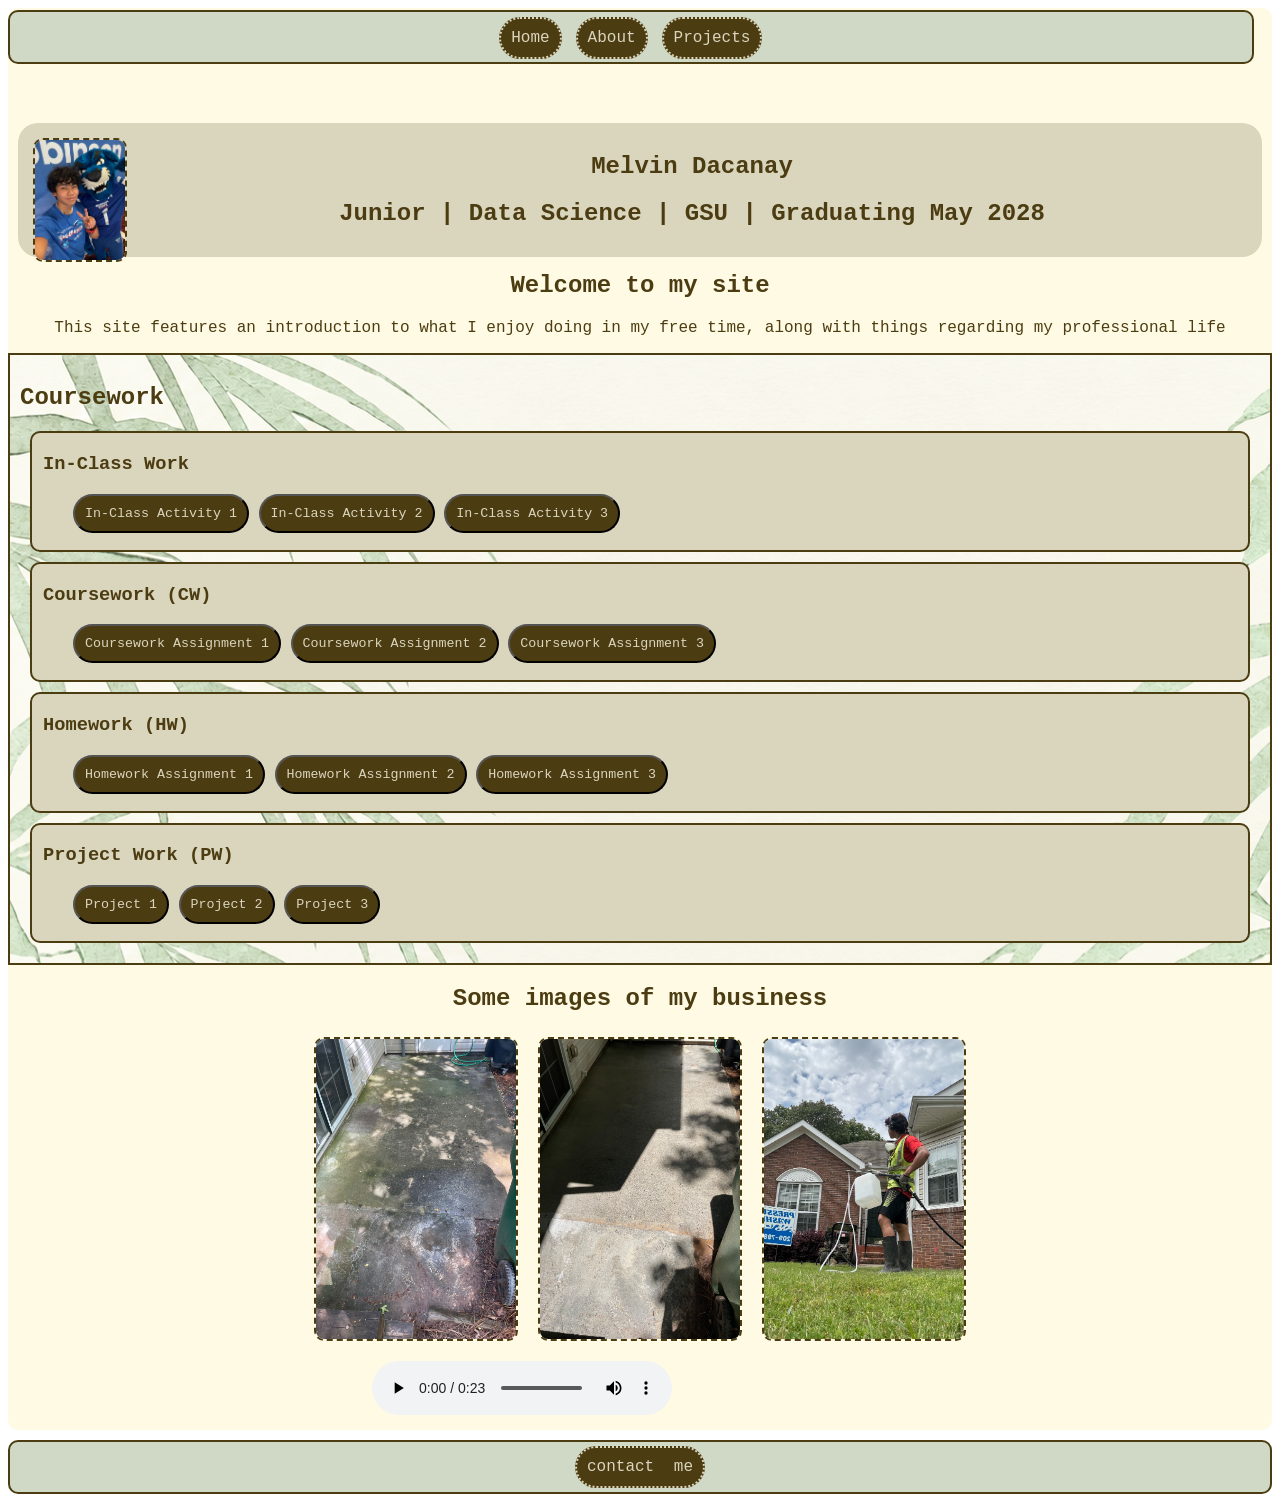
<file: index.html>
<!DOCTYPE html>
<html lang="en">
    <head>
        <link rel="stylesheet" href="styles.css">
        <meta charset="UTF-8">
        <meta name="viewport" content="width=device-width, initial-scale=1.0">
        <title>Homepage</title>
        <nav>
            <a href="index.html">Home</a>
            <a href="about.html">About</a>
            <a href="projects.html">Projects</a>
        </nav>
    <!-- Hero landing page -->
    <main id="index">
        <section id="hero">
            <img src="images\selfie.jpeg">
            <h1>Melvin Dacanay</h1>    
            <h2>Junior | Data Science | GSU | Graduating May 2028</h2>
        </section>

    <section id="welcome">
        <h2>Welcome to my site</h2>
        <p>
            This site features an introduction to what I enjoy
            doing in my free time, along with things regarding my
            professional life
        </p>
    </section>

    <!-- List of past projects -->

    <section id="previous-projects">
        <h2>
            Coursework
        </h2>
        <section>
            <h3>
                In-Class Work
            </h3>
            <ul>
                <button>In-Class Activity 1</button>
                <button>In-Class Activity 2</button>
                <button>In-Class Activity 3</button>
            </ul>
        </section>          
        <section>
            <h3>
                Coursework (CW)
            </h3>
            <ul>
                <button>Coursework Assignment 1</button>
                <button>Coursework Assignment 2</button>
                <button>Coursework Assignment 3</button>
            </ul>
        </section>
        <section>
            <h3>
                Homework (HW)
            </h3>
            <ul>
                <button>Homework Assignment 1</button>
                <button>Homework Assignment 2</button>
                <button>Homework Assignment 3</button>
            </ul>
        </section>
        <section>
            <h3>
                Project Work (PW)
            </h3>
            <ul>
                <button>Project 1</button>
                <button>Project 2</button>
                <button>Project 3</button>
            </ul>
        </section>
    </section>

    <!-- Business gallery -->
    <section id="business-gallery">

        <h2>Some images of my business</h2>
        <img src="images/before.jpg" alt="Before photo" width="300">
        <img src="images/after.jpg" alt="After photo" width="300">
        <img src="images/mpw.png" alt="Picture of me washing" width="300">
    </section>
    <audio controls id="my-song">
        <source src="images/music.mp3" type="audio/mpeg">
    </audio>
    
    </main>
    <footer>
        <a href="mailto:melvindacanay05@gmail.com">contact me</a>
    </footer>
</html>
</file>
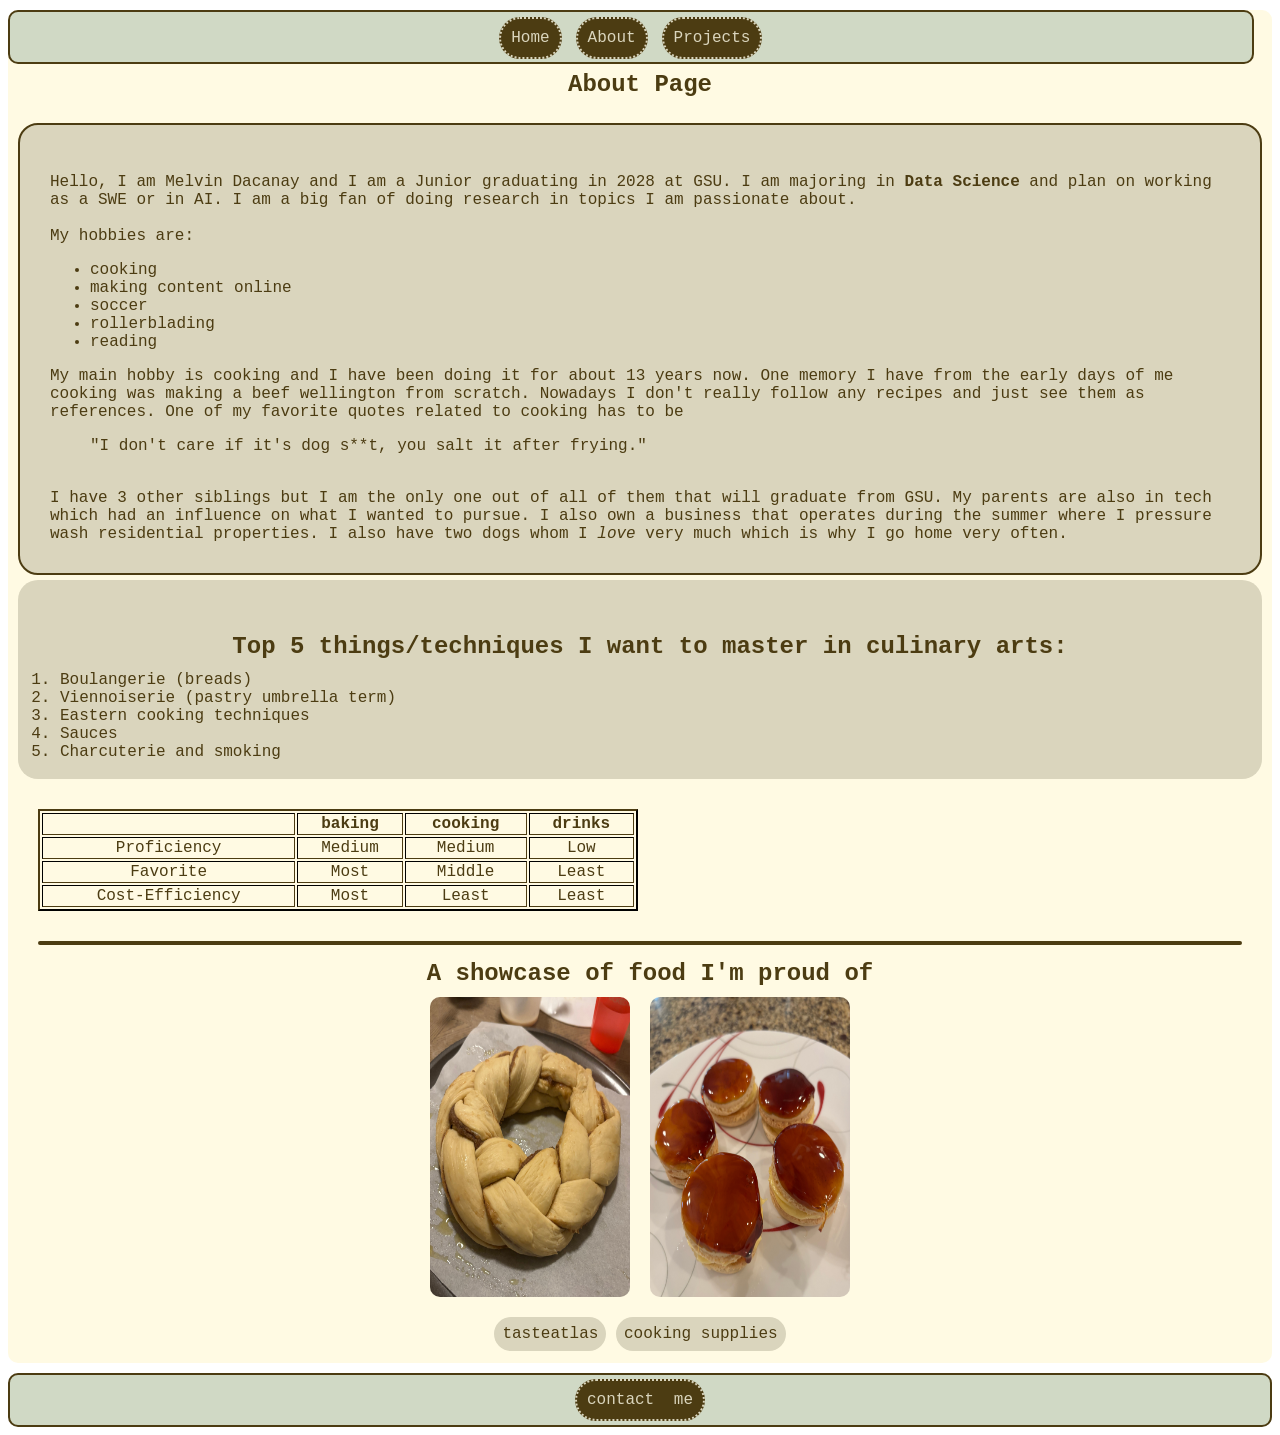
<file: about.html>
<!DOCTYPE html>
    <html lang="en">
    <head>
        <link rel="stylesheet" href="styles.css">
        <meta charset="UTF-8">
        <meta name="viewport" content="width=device-width, initial-scale=1.0">
        <title>About</title>
        <nav>
            <a href="index.html">Home</a>
            <a href="about.html">About</a>
            <a href="projects.html">Projects</a>
        </nav>
        <main id="about">
            <section id="title-block">
                <button id="contact">    
                    <a href="#links">Jump to contact</a>
                </button>
                <h1>About Page</h1>
            </section>

            <!-- About me paragraphs -->

            <p>

            <section id="about-me">
                <br>
                Hello, I am Melvin Dacanay and I am a Junior graduating in 2028 at GSU.
                I am majoring in <strong>Data Science</strong> and plan on working as
                a SWE or in AI. I am a big fan of doing research in topics I
                am passionate about.
                <br><br>
                My hobbies are:
                <ul>
                    <li>cooking</li>
                    <li>making content online</li>
                    <li>soccer</li>
                    <li>rollerblading</li>
                    <li>reading</li>
                </ul>
                My main hobby is cooking and I have been doing it for about 13 years now.
                One memory I have from the early days of me cooking was making a
                beef wellington from scratch. Nowadays I don't really follow any recipes
                and just see them as references. One of my favorite quotes related to cooking
                has to be <blockquote>"I don't care if it's dog s**t, you salt it after frying."</blockquote>
                <br>
                I have 3 other siblings but I am the only one out of all of them
                that will graduate from GSU. My parents are also in tech
                which had an influence on what I wanted to pursue. 
                I also own a business that operates during the summer where
                I pressure wash residential properties.
                I also have two dogs whom I <em>love</em> very much which is why I go
                home very often. 
            </section>

            <section id="food-list">
                <br><br> 
                <h2>
                    Top 5 things/techniques I want to master in culinary arts:
                </h2>
                <ol>
                    <li>Boulangerie (breads)</li>
                    <li>Viennoiserie (pastry umbrella term)</li>
                    <li>Eastern cooking techniques</li>
                    <li>Sauces</li>
                    <li>Charcuterie and smoking</li>
                </ol> 
            </section>
                
                <!-- Table section -->

                <table id="skill-table" border="2" width="600" height="55">
                    <thead>
                        <tr>
                            <th></th>
                            <th>baking</th>
                            <th>cooking</th>
                            <th>drinks</th> 
                        </tr>
                    </thead>
                    <tbody>
                        <tr>
                            <td>Proficiency</td>          
                            <td>Medium</td>
                            <td>Medium</td>          
                            <td>Low</td>
                        </tr>
                        <tr>
                            <td>Favorite</td>          
                            <td>Most</td>
                            <td>Middle</td>          
                            <td>Least</td>
                        </tr>
                        <tr>
                            <td>Cost-Efficiency</td>          
                            <td>Most</td>
                            <td>Least</td>          
                            <td>Least</td>
                        </tr>
                    </tbody>     
                </table>
                <!-- Images -->
                <hr>
                <section id="showcase">
                    <h2>
                        A showcase of food I'm proud of
                    </h2>
                    <img src="images/bread.png" alt="Here is a pic of braided kings cake, my favorite mardi gras food" width="300">
                    <img src="images/macaron_one.png" alt="Here is a pic of creme brulee macarons, a little over the top i must admit" width="300">
                    <br>
                </section>
                <!-- External links -->
                <section id="links">
                    <br>
                    <a href="https://www.tasteatlas.com/" target="_blank" rel="noopener noreferrer">tasteatlas</a>
                    <a href="https://www.webstaurantstore.com/?gbraid=0AAAAAD_Dx-vC76x80-yxzB0sxPq-oKHHV&gclid=CjwKCAjwqonVBhA4EiwA9wYJ3eGCCo5e7y9vRiy7uZO3_Aj4ReAwNwRT3L1O89NWlZ8PwiT2Pzce1RoCLmkQAvD_BwE" target="_blank" rel="noopener noreferrer">cooking supplies</a>
                </section>
        </main>
        <footer>
            <a href="mailto:melvindacanay05@gmail.com">contact me</a>
        </footer>
    </html>
</file>
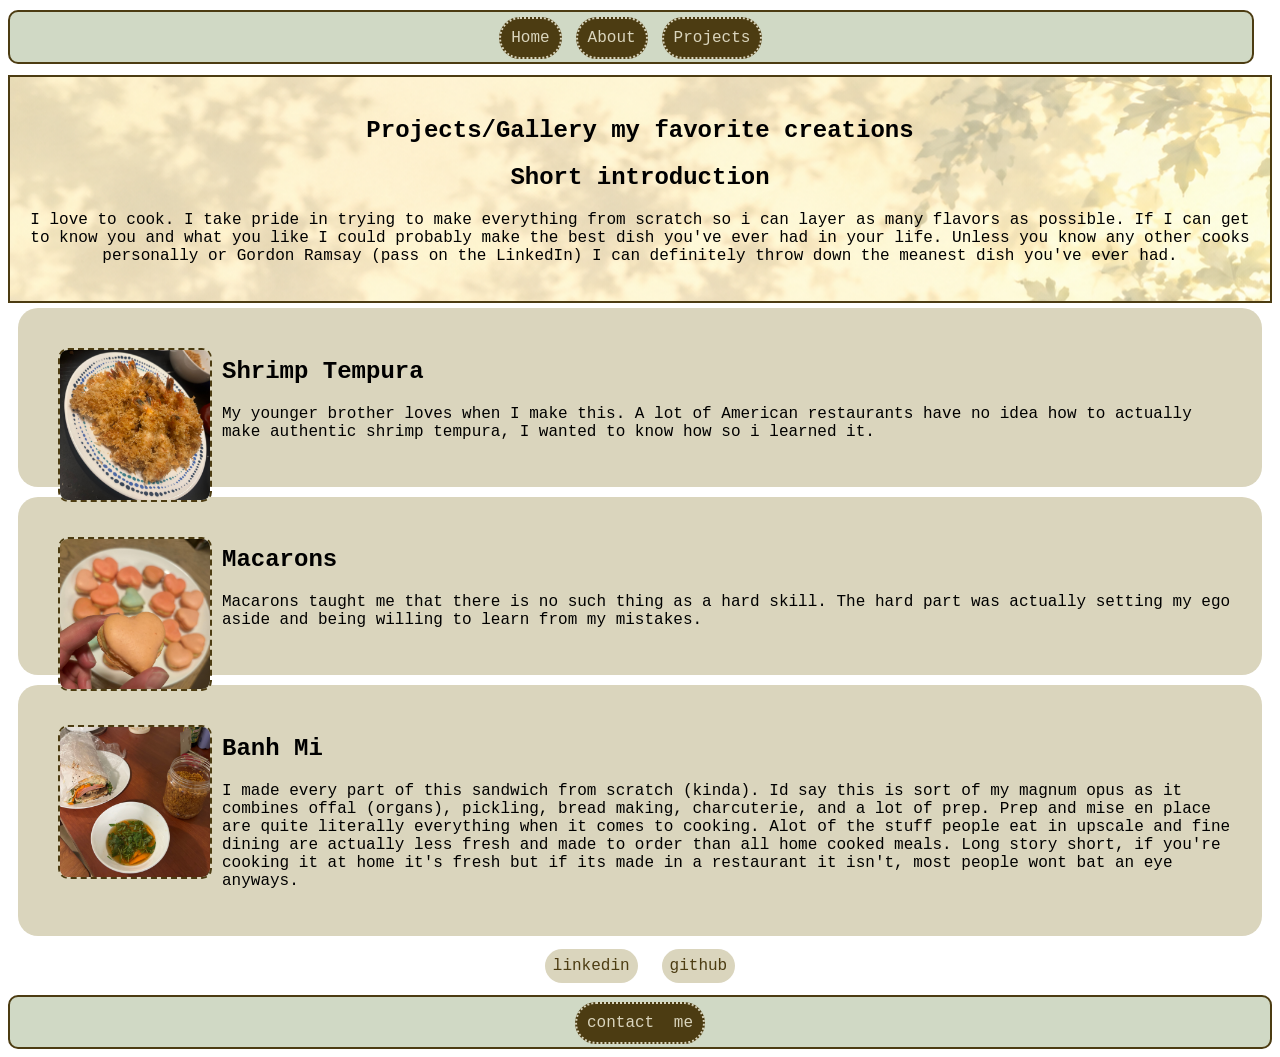
<file: projects.html>
<!DOCTYPE html>
<html lang="en">
    <head>
        <link rel="stylesheet" href="styles.css">
        <meta charset="UTF-8">
        <meta name="viewport" content="width=device-width, initial-scale=1.0">
        <title>Projects</title>
        <nav>
            <a href="index.html">Home</a>
            <a href="about.html">About</a>
            <a href="projects.html">Projects</a>
        </nav>
    <main id="projects">
        <!-- Article section -->
        <section id="project-hero">
            <h1>Projects/Gallery my favorite creations</h1>
            <h2>
                Short introduction
            </h2>
            <p>
                I love to cook. I take pride in trying to make everything
                from scratch so i can layer as many flavors as possible.
                If I can get to know you and what you like I could probably
                make the best dish you've ever had in your life. Unless you know
                any other cooks personally or Gordon Ramsay (pass on the LinkedIn) 
                I can definitely throw down the meanest dish you've ever had.            
            </p>
        </section>
            
        <article>
            <img src="images/tempura.png" alt="A photo of my tempura from last year" width="300">
            <h2>Shrimp Tempura</h2>
            <p>
                My younger brother loves when I make this.
                A lot of American restaurants have no idea
                how to actually make authentic shrimp tempura,
                I wanted to know how so i learned it.
            </p>
        </article>
        <article>
            <img src="images/macaron_two.png" alt="Heart macarons I made for my friends in 2025" width="300">
            <h2>Macarons</h2>
            <p>
                Macarons taught me that there is no such thing as
                a hard skill. The hard part was actually setting my
                ego aside and being willing to learn from my mistakes.
            </p>
        </article>
        <article>
            <img src = "images/banh_mi.png" alt="Banh mi I made for my 20th birthday" width="300">
            <h2>Banh Mi</h2>
            <p>
                I made every part of this sandwich from scratch (kinda).
                Id say this is sort of my magnum opus as it combines offal (organs), pickling,
                bread making, charcuterie, and a lot of prep. Prep and mise en place
                are quite literally everything when it comes to cooking. Alot of the
                stuff people eat in upscale and fine dining are actually less fresh and made to order
                than all home cooked meals. Long story short, if you're cooking it at home it's fresh but
                if its made in a restaurant it isn't, most people wont bat an eye anyways.
            </p>
        </article>
    <section id="contact-links">
        <a href="https://www.linkedin.com/in/melvin-dacanay-53b29b326/" target="_blank" rel="noopener noreferrer">linkedin</a>
        <a href="https://github.com/melvindacanay05-gif" target="_blank" rel="noopener noreferrer">github</a>
    </section>
    </main>
    <footer>
        <a href="mailto:melvindacanay05@gmail.com">contact me</a>
    </footer>
</html>
</file>
<file: styles.css>
/* index.html */

#index {
    background-color: #fffae3;
    color: #4c3c12;
    max-width: 100%;
    width: 100%;
    font-family: 'Courier New', Courier, monospace;
    border-radius: 10px;
    padding-top: 100px;
}

.clearfix::after{
    content: "";
    display: table;
    clear: both;
}

/* NAVIGATION BAR */

nav {
    background-color: #d0d9c5;
    height: 50px;
    align-content: center;
    text-align: center;
    word-spacing: 10px;
    border-radius: 10px;
    border: 2px solid #4c3c12;
    position: fixed;
    z-index: 1000;
    top: 10px;
    width: 97%;
}

nav a {
    background-color: #4c3c12;
    padding: 10px;
    border: 2px dotted #dad5bd;
    border-radius: 30px;
    text-decoration: none;
    color: #dad5bd;
    font-family: 'Courier New', Courier, monospace;
    /* margin: 79px; */
    text-align: center;
}

/* HERO SECTION */

#index #hero {
    background-color: #dad5bd;
    margin: 10px;
    border-radius: 20px;
    padding: 10px;
    text-align: center;
    position: relative;
    top: 5px;
    font-family: 'Courier New', Courier, monospace;
}


#index #hero img {
    float: left;
    height: 120px;
}


/* WELCOME BLOCK */

#welcome {
    text-align: center;
}

/* PROJECT BLOCK */

#previous-projects {
    padding: 10px;
    text-decoration: none;
    background-image: url(images/shadows.png);
    border: 2px solid #4c3c12;
}

#previous-projects section{
    background-color: #dad5bd;
    max-width: 100%;
    border: none;
    border-radius: 10px;
    padding: 1px;
    margin: 10px;
    border: 2px solid #4c3c12;
}

#previous-projects h2{
    color: #4c3c12;
}

#previous-projects section h3{
    position: relative;
    left: 10px;
}

#previous-projects section button{
    background-color: #4c3c12;
    padding: 10px;
    border-radius: 30px;
    text-decoration: none;
    color: #dad5bd;
    font-family: 'Courier New', Courier, monospace;
}

/* IMAGE BLOCK */

#index img {
    max-width: 200px;
    height: 300px;
    border-radius: 10px;
    align-items: center;
    margin: 5px;
    border: 2px dashed #4c3c12;
}

#business-gallery{
    text-align: center;
}


#business-gallery audio{
    margin: 10px;
}

#my-song {
    position: relative;
    left: 28%;
    clear: both;
    margin: 10px;
}

/* FOOTER */

footer{
    background-color: #d0d9c5;
    height: 50px;
    align-content: center;
    text-align: center;
    word-spacing: 10px;
    border-radius: 10px;
    border: 2px solid #4c3c12;
    margin-top: 10px;
}

footer a{
    background-color: #4c3c12;
    padding: 10px;
    border: 2px dotted #dad5bd;
    border-radius: 30px;
    text-decoration: none;
    color: #dad5bd;
    font-family: 'Courier New', Courier, monospace;
}

/* ABOUT SECTION ----------------------------- */

#about {
    background-color: #fffae3;
    color: #4c3c12;
    /* margin: 0px; */
    max-width: 100%;
    width: 100%;
    font-family: 'Courier New', Courier, monospace;
    border-radius: 10px;
    padding-bottom: 20px;
}

#about #title-block{
    text-align: center;
    padding-top: 10px;
    margin-top: 10px;
}

#about #contact{
    background-color: #dad5bd;
    padding: 8px;
    border-radius: 20px;
    border: none;
    color: #4c3c12;
    font-family: 'Courier New', Courier, monospace;
}

#about #contact a{
    text-decoration: none;
    color: #4c3c12;
}

#about h2{
    margin: 10px;
    position: relative;
    top: 40px;
    left: 10px;
}

#about #about-me{
    background-color: #dad5bd;
    margin: 10px;
    border-radius: 20px;
    padding: 30px;
    position: relative;
    top: 5px;
    font-family: 'Courier New', Courier, monospace;
    border:2px solid #4c3c12;
}

#food-list{
    background-color: #dad5bd;
    margin: 10px;
    border-radius: 20px;
    padding: 2px;
    font-family: 'Courier New', Courier, monospace;    
}

#food-list h2{
    position: relative;
    top: 5px;
}

#skill-table {
    border-color: #4c3c12;
    text-align: center;
    margin: 30px;
}

#about hr{
    width: 95%;
    border: 2px solid #4c3c12;
    border-radius: 5px;
}

#about #showcase{
    text-align: center;
}

#about h2{
    float: top;
    position: relative;
    text-align: center;
    top: 5px;
}

#about img {
    max-width: 200px;
    height: 300px;
    border-radius: 10px;
    align-items: center;
    margin: 5px;
}

/* External Links */

#about #links{
    text-align: center;
}

#about #links a{
    background-color: #dad5bd;
    padding: 8px;
    border-radius: 20px;
    text-decoration: none;
    color: #4c3c12;
    font-family: 'Courier New', Courier, monospace;
}


/* Projects
Section */

#projects #project-hero {
    border: 2px solid #4c3c12;
    background-image: url(images/leaves.png);
    margin-bottom: 10px;
    padding: 20px;
    text-align: center;
    position: relative;
    top: 5px;
    font-family: 'Courier New', Courier, monospace;
    margin-top: 70px;
}

#projects article{
    background-color: #dad5bd;
    margin: 10px;
    border-radius: 20px;
    padding: 30px;
    border: 2px #4c3c12;
    font-family: 'Courier New', Courier, monospace;    
}

#projects article img{
    max-width: 150px;
    border-radius: 10px;
    border: 2px dashed #4c3c12;
    float: left;
    margin: 10px;
}

#projects #contact-links a{
    background-color: #dad5bd;
    padding: 8px;
    margin: 10px;
    border-radius: 20px;
    text-decoration: none;
    color: #4c3c12;
    font-family: 'Courier New', Courier, monospace;
}
#projects #contact-links{
    margin: 20px;
    text-align: center;
}
</file>
